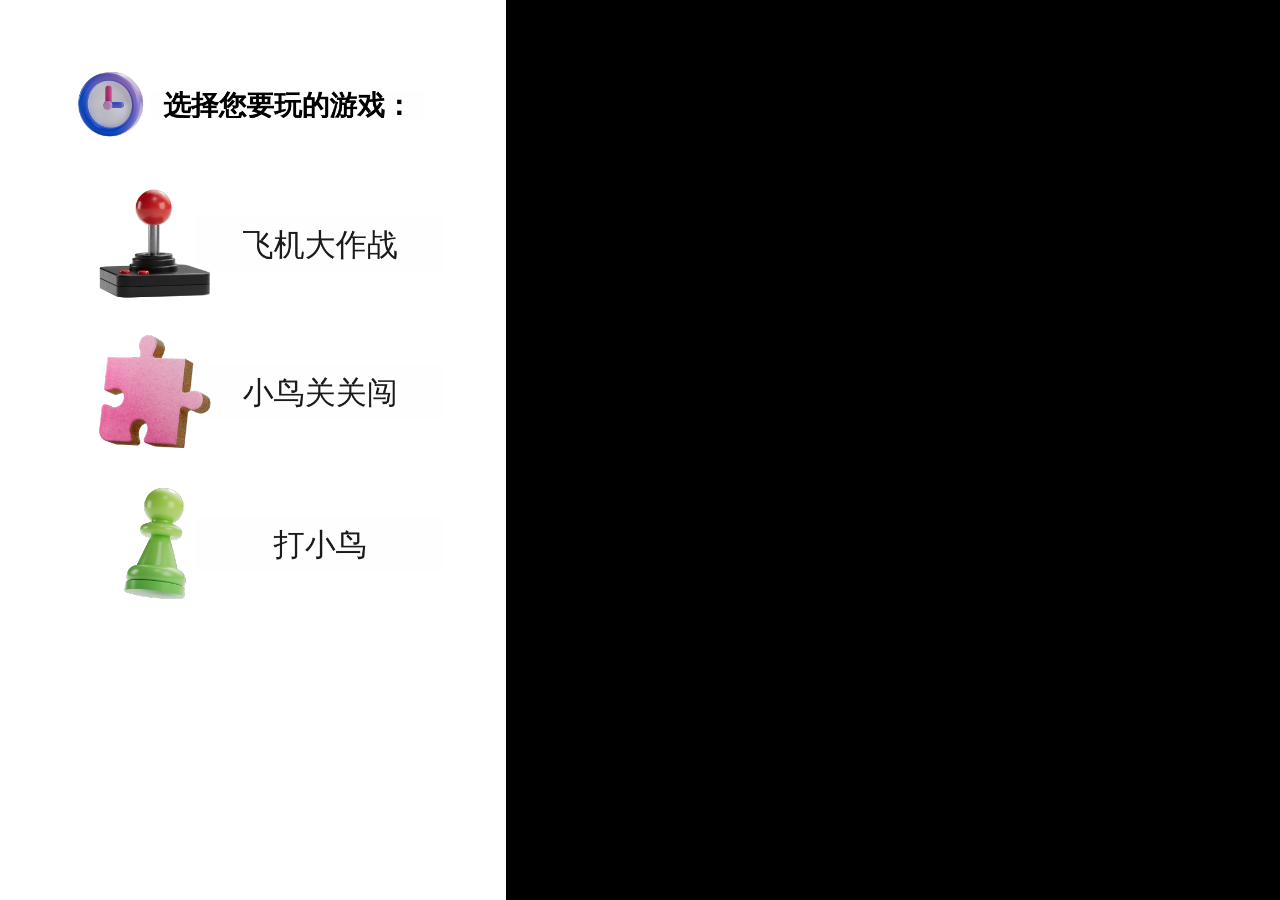
<file: 3演示/index.html>
<!DOCTYPE html>
<html>
<head>
  <meta charset="utf-8">

  <title>Cocos Creator | 3demo</title>

  <!--http://www.html5rocks.com/en/mobile/mobifying/-->
  <meta name="viewport"
        content="width=device-width,user-scalable=no,initial-scale=1, minimum-scale=1,maximum-scale=1"/>

  <!--https://developer.apple.com/library/safari/documentation/AppleApplications/Reference/SafariHTMLRef/Articles/MetaTags.html-->
  <meta name="apple-mobile-web-app-capable" content="yes">
  <meta name="apple-mobile-web-app-status-bar-style" content="black-translucent">
  <meta name="format-detection" content="telephone=no">

  <!-- force webkit on 360 -->
  <meta name="renderer" content="webkit"/>
  <meta name="force-rendering" content="webkit"/>
  <!-- force edge on IE -->
  <meta http-equiv="X-UA-Compatible" content="IE=edge,chrome=1"/>
  <meta name="msapplication-tap-highlight" content="no">

  <!-- force full screen on some browser -->
  <meta name="full-screen" content="yes"/>
  <meta name="x5-fullscreen" content="true"/>
  <meta name="360-fullscreen" content="true"/>
  
  <!-- force screen orientation on some browser -->
  <meta name="screen-orientation" content=""/>
  <meta name="x5-orientation" content="">

  <!--fix fireball/issues/3568 -->
  <!--<meta name="browsermode" content="application">-->
  <meta name="x5-page-mode" content="app">

  <!--<link rel="apple-touch-icon" href=".png" />-->
  <!--<link rel="apple-touch-icon-precomposed" href=".png" />-->

  <link rel="stylesheet" type="text/css" href="style-mobile.6e9cd.css"/>
  <link rel="icon" href="favicon.8de18.ico"/>
</head>
<body>
  <canvas id="GameCanvas" oncontextmenu="event.preventDefault()" tabindex="0"></canvas>
  <div id="splash">
    <div class="progress-bar stripes">
      <span style="width: 0%"></span>
    </div>
  </div>

<script src="src/settings.47182.js" charset="utf-8"></script>

<script src="main.1bba9.js" charset="utf-8"></script>

<script type="text/javascript">
(function () {
    // open web debugger console
    if (typeof VConsole !== 'undefined') {
        window.vConsole = new VConsole();
    }

    var debug = window._CCSettings.debug;
    var splash = document.getElementById('splash');
    splash.style.display = 'block';

    function loadScript (moduleName, cb) {
      function scriptLoaded () {
          document.body.removeChild(domScript);
          domScript.removeEventListener('load', scriptLoaded, false);
          cb && cb();
      };
      var domScript = document.createElement('script');
      domScript.async = true;
      domScript.src = moduleName;
      domScript.addEventListener('load', scriptLoaded, false);
      document.body.appendChild(domScript);
    }

    loadScript(debug ? 'cocos2d-js.js' : 'cocos2d-js-min.2b9e3.js', function () {
      if (CC_PHYSICS_BUILTIN || CC_PHYSICS_CANNON) {
        loadScript(debug ? 'physics.js' : 'physics-min.b6620.js', window.boot);
      }
      else {
        window.boot();
      }
    });
})();
</script>
</body>
</html>
</file>
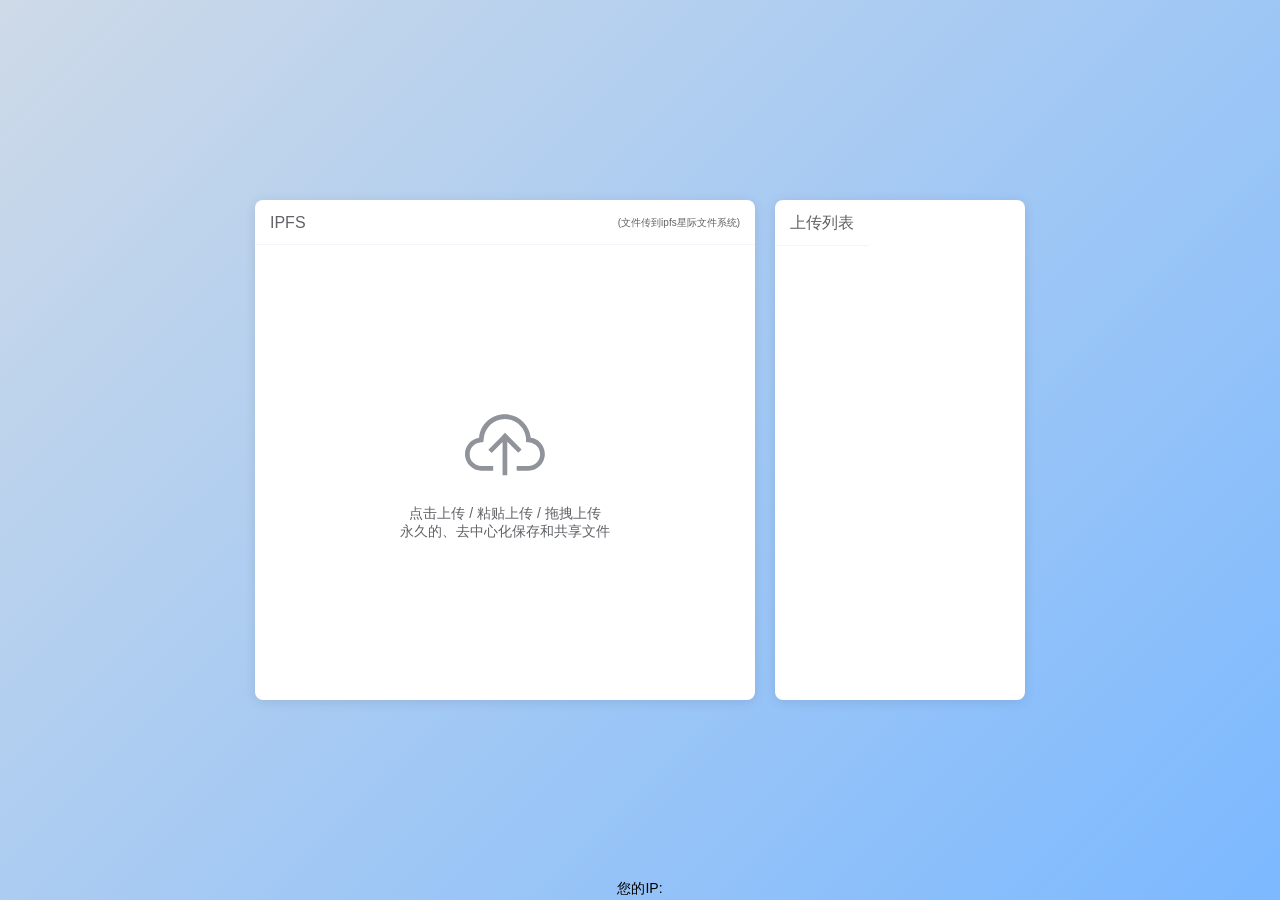
<file: ip2/index.html>
<!DOCTYPE html>
<html>

<head>
	<meta charset="UTF-8">
	<meta name="viewport"
		content="width=device-width, user-scalable=no, initial-scale=1.0, maximum-scale=1.0, minimum-scale=1.0, shrink-to-fit=no, viewport-fit=cover">
	<title>IPFS</title>
	<meta name="keywords" content="IPFS" />
	<link rel="stylesheet" href="./static/style.css">
	<script src="https://cdn.jsdelivr.net/npm/jquery@3.5.1/dist/jquery.min.js"></script>
	<script src="./static/file.js"></script>
	<meta name="referrer" content="no-referrer" />
</head>

<body>
	<input id="file" type="file" multiple="multiple" style="display: none;">
	<div class="container">
		<div class="upload">
			<div class="title">IPFS<small style="font-size:10px;">(文件传到ipfs星际文件系统)</small><input id="xkx"
					autocomplete="off" maxlength="16" style="display: none;" placeholder="请上传...">
			</div>
			<div class="content" id="dragbox">
				<svg class="icon" viewBox="0 0 1335 1024" version="1.1" xmlns="http://www.w3.org/2000/svg">
					<path
						d="M1097.060174 392.125217C1073.730783 172.966957 893.261913 0.378435 666.089739 0.378435c-227.127652 0-415.610435 171.920696-430.948174 391.746782C101.910261 415.454609 0 525.356522 0 666.601739c0 149.147826 125.239652 274.476522 274.476522 274.476522h195.828869v-78.669913H274.476522a193.691826 193.691826 0 0 1-195.940174-195.806609c0-102.021565 70.678261-180.580174 172.588522-195.917913l54.561391-8.013913 8.013913-62.553043c16.005565-180.580174 172.588522-321.157565 352.389565-321.157566 180.580174 0 337.029565 141.356522 352.389565 321.157566v62.553043l62.664348 8.013913c101.910261 16.005565 172.477217 93.896348 172.477218 195.917913 0 109.901913-85.904696 195.806609-195.806609 195.806609h-195.917913v78.580869h196.029217c149.147826 0 274.476522-125.261913 274.476522-274.476521 0-141.133913-101.999304-259.072-235.25287-274.387479"
						p-id="2345" fill="#909399"></path>
					<path
						d="M612.218435 364.766609l1.335652 2.003478L389.698783 590.58087l55.229217 55.362782 181.938087-181.938087V1018.88h78.558609v-78.58087h156.471652-156.471652V458.039652l183.808 183.919305 55.340521-55.340522-277.147826-277.058783-55.229217 55.229218z m-141.913044 575.666087h156.471652-156.716521 0.222608z"
						p-id="2346" fill="#909399"></path>
				</svg>
				<p class="desc">点击上传 / 粘贴上传 / 拖拽上传</p>
				<p class="desc">永久的、去中心化保存和共享文件</p>
			</div>
		</div>
		<div class="filelist">
			<div class="title">上传列表
				<div class="copyall" style="display:none">
					<button style="width:70px;background-color: #d0dbee;">网关</button>
					<button onclick="chage(this);" value="nftstorage.link" id="nftstorage.link">√nftstor</button>
					<button onclick="chage(this);" value="ipfs-gateway.cloud" id="ipfs-gateway.cloud">√gateway</button>
					<button onclick="chage(this);" value="crustwebsites.net" id="crustwebsites">crust</button>
				</div>
				<div class="copyall" style="display:none">
					<button onclick="copyAll(this);" name="xkx" id="copyAll"
						style="width:70px;background-color: #d0dbee;">复制全部</button>
					<button onclick="sel(this);" name="xkx" id="_url">URL</button>
					<button onclick="sel(this);" name="xkx" id="_html">HTML</button>
					<button onclick="sel(this);" name="xkx" id="_Ubb">UBB</button>
					<button onclick="sel(this);" name="xkx" id="_markdown">MD</button>
				</div>
			</div>
			<div class="list"></div>
		</div>
	</div>
	<div id="footer" style="position:fixed;width: 100%;text-align: center;bottom: 0px;display: block;">
		<div style="height: 20px">
			<p style="color:#000;">您的IP:
				<script src="https://pv.sohu.com/cityjson?ie=utf-8"></script>
				<script>document.write(returnCitySN["cip"])</script>
			</p>
		</div>
	</div>
</body>

</html>
</file>
<file: 3演示/style-mobile.6e9cd.css>
html {
  -ms-touch-action: none;
}

body, canvas, div {
  display: block;
  outline: none;
  -webkit-tap-highlight-color: rgba(0, 0, 0, 0);

  user-select: none;
  -moz-user-select: none;
  -webkit-user-select: none;
  -ms-user-select: none;
  -khtml-user-select: none;
  -webkit-tap-highlight-color: rgba(0, 0, 0, 0);
}

/* Remove spin of input type number */
input::-webkit-outer-spin-button,
input::-webkit-inner-spin-button {
  /* display: none; <- Crashes Chrome on hover */
  -webkit-appearance: none;
  margin: 0; /* <-- Apparently some margin are still there even though it's hidden */
}

body {
  position: absolute;
  top: 0;
  left: 0;
  width: 100%;
  height: 100%;
  padding: 0;
  border: 0;
  margin: 0;

  cursor: default;
  color: #888;
  background-color: #333;

  text-align: center;
  font-family: Helvetica, Verdana, Arial, sans-serif;

  display: flex;
  flex-direction: column;
  
  /* fix bug: https://github.com/cocos-creator/2d-tasks/issues/791 */
  /* overflow cannot be applied in Cocos2dGameContainer, 
  otherwise child elements will be hidden when Cocos2dGameContainer rotated 90 deg */
  overflow: hidden;
}

#Cocos2dGameContainer {
  position: absolute;
  margin: 0;
  left: 0px;
  top: 0px;

  display: -webkit-box;
  -webkit-box-orient: horizontal;
  -webkit-box-align: center;
  -webkit-box-pack: center;
}

canvas {
  background-color: rgba(0, 0, 0, 0);
}

a:link, a:visited {
  color: #666;
}

a:active, a:hover {
  color: #666;
}

p.header {
  font-size: small;
}

p.footer {
  font-size: x-small;
}

#splash {
  position: absolute;
  top: 0;
  left: 0;
  width: 100%;
  height: 100%;
  background: #171717 url(./splash.85cfd.png) no-repeat center;
  background-size: 45%;
}

.progress-bar {
    position: absolute;
    left: 27.5%;
    top: 80%;
    height: 3px;
    padding: 2px;
    width: 45%;
    border-radius: 7px;
    box-shadow: 0 1px 5px #000 inset, 0 1px 0 #444;           
}

.progress-bar span {
    display: block;
    height: 100%;
    border-radius: 3px;
    transition: width .4s ease-in-out;
    background-color: #3dc5de;
}

.stripes span {
    background-size: 30px 30px;
    background-image: linear-gradient(135deg, rgba(255, 255, 255, .15) 25%, transparent 25%,
                        transparent 50%, rgba(255, 255, 255, .15) 50%, rgba(255, 255, 255, .15) 75%,
                        transparent 75%, transparent);            
    
    animation: animate-stripes 1s linear infinite;             
}

@keyframes animate-stripes {
    0% {background-position: 0 0;} 100% {background-position: 60px 0;}
}
</file>
<file: ip2/static/style.css>
* {
    margin: 0;
    padding: 0;
    box-sizing: border-box;
    -webkit-tap-highlight-color: transparent
}

::-webkit-scrollbar {
    width: 7px;
    height: 7px
}

::-webkit-scrollbar-thumb {
    border-radius: 3.5px;
    background-color: rgba(50, 50, 50, 0.3)
}

::-webkit-scrollbar-track {
    border-radius: 3.5px;
    background-color: rgba(50, 50, 50, 0.1)
}

html {
    height: 100%
}

@-webkit-keyframes Gradient {
    0% {
        background-position: 0% 50%
    }

    50% {
        background-position: 100% 50%
    }

    100% {
        background-position: 0% 50%
    }
}

@keyframes Gradient {
    0% {
        background-position: 0% 50%
    }

    50% {
        background-position: 100% 50%
    }

    100% {
        background-position: 0% 50%
    }
}

body {
    height: 100%;
    display: flex;
    align-items: center;
    justify-content: center;
    background: linear-gradient(-45deg, rgba(9, 69, 138, 0.2), rgba(68, 155, 255, 0.7), rgba(117, 113, 251, 0.7), rgba(68, 155, 255, 0.7), rgba(9, 69, 138, 0.2));
    background-size: 400% 400%;
    -webkit-animation: Gradient 15s ease infinite;
    animation: Gradient 15s ease infinite;
    -webkit-user-select: none;
    -moz-user-select: none;
    -ms-user-select: none;
    user-select: none;
    font-family: 'Helvetica Neue', Helvetica, 'PingFang SC', 'Hiragino Sans GB', 'Microsoft YaHei', '微软雅黑', Arial, sans-serif;
    font-size: 14px
}

.container {
    display: grid;
    gap: 20px;
    grid-template-columns: 500px 250px;
    grid-template-rows: 500px
}

.container.start {
    display: grid;
    gap: 20px;
    grid-template-columns: 250px 500px;
    grid-template-rows: 500px
}

@-webkit-keyframes slideRight {
    0% {
        -webkit-transform: translateX(-50%);
        transform: translateX(-50%)
    }

    100% {
        -webkit-transform: translateX(0);
        transform: translateX(0)
    }
}

@keyframes slideRight {
    0% {
        -webkit-transform: translateX(-50%);
        transform: translateX(-50%)
    }

    100% {
        -webkit-transform: translateX(0);
        transform: translateX(0)
    }
}

@-webkit-keyframes slideLeft {
    0% {
        -webkit-transform: translateX(50%);
        transform: translateX(50%)
    }

    100% {
        -webkit-transform: translateX(0);
        transform: translateX(0)
    }
}

@keyframes slideLeft {
    0% {
        -webkit-transform: translateX(50%);
        transform: translateX(50%)
    }

    100% {
        -webkit-transform: translateX(0);
        transform: translateX(0)
    }
}

.upload,
.filelist {
    background: #fff;
    border-radius: 8px;
    box-shadow: 0 2px 12px 0 rgba(0, 0, 0, 0.1);
    overflow: hidden
}

.upload .title,
.filelist .title {
    height: 45px;
    line-height: 45px;
    border-bottom: 1px solid #f2f6fc;
    color: #606266;
    font-weight: 500;
    padding: 0 15px;
    font-size: 16px
}

.upload {
    -webkit-animation: slideRight 1.5s;
    animation: slideRight 1.5s;
    transition: box-shadow 0.35s
}

.upload .title {
    display: flex;
    justify-content: space-between;
    align-items: center
}

.copyall button {
    width: 70px;
    height: 28px;
    border-radius: 14px;
    margin: 0 12px;
    background-color: #fff;
}

.upload .title select {
    height: 28px;
    padding: 0 5px;
    border-radius: 14px;
}

.copyall {
    /* display: inline-flex; */
    display: flex;
    flex-wrap: wrap
}

#show {
    width: 475px;
    height: 28px;
    outline: none;
    border: 1px solid #dcdfe6;
    padding: 0 15px;
    color: #606266;
    border-radius: 14px;
    font-size: 12px;
    transition: border 0.35s;
    -webkit-appearance: none
}

.upload .title input:focus {
    border-color: #409eff
}

.upload .content {
    cursor: pointer;
    height: calc(100% - 45px);
    display: flex;
    align-items: center;
    justify-content: center;
    flex-direction: column
}

.upload .content .icon {
    width: 80px;
    height: 80px;
    margin-bottom: 20px
}

.upload .content .desc {
    color: #606266
}

.upload.dragenter {
    box-shadow: 20px 20px 20px 0 rgba(0, 0, 0, 0.25)
}

.upload.dragenter .content>* {
    pointer-events: none
}

.filelist {
    -webkit-animation: slideLeft 1.5s;
    animation: slideLeft 1.5s
}

.filelist .list {
    height: calc(100% - 90px);
    overflow-y: auto;
    padding: 10px;
    scroll-behavior: smooth
}

.filelist .list .item {
    margin-bottom: 10px
}

.filelist .list .item:last-child {
    margin-bottom: 0
}

.filelist .list .item .file {
    display: flex;
    align-items: center;
    margin-bottom: 5px
}

.filelist .list .item .file .icon {
    width: 45px;
    height: 45px;
    margin-right: 10px
}

.filelist .list .item .file .desc {
    flex: 1;
    min-width: 0
}

.filelist .list .item .file .desc__name {
    font-size: 15px;
    white-space: nowrap;
    text-overflow: ellipsis;
    overflow: hidden;
    font-weight: 600;
    color: #606266;
    margin-bottom: 5px
}

.filelist .list .item .file .desc__size {
    font-size: 12px;
    color: #909399
}

.filelist .list .item .file .link {
    display: flex;
    align-items: center;
    justify-content: center;
    padding: 5px;
    cursor: pointer;
    margin-left: 10px;
    border-radius: 50%;
    transition: background 0.2s
}

.filelist .list .item .file .link svg {
    width: 18px;
    height: 18px
}

.filelist .list .item .file .link:hover {
    background: #f56c6c50
}

.filelist .list .item .progress {
    display: flex;
    align-items: center;
    justify-content: space-between;
    font-size: 12px
}

.filelist .list .item .progress .progress-bar {
    flex: 1;
    min-width: 0
}

.filelist .list .item .progress .progress-bar .progress-inner {
    width: 0%;
    height: 2px;
    background: #409eff;
    border-radius: 1px;
    transition: width 0.2s
}

.filelist .list .item .progress .progress-bar .progress-inner.success {
    background: #67c23a
}

.filelist .list .item .progress .progress-bar .progress-inner.error {
    background: #f56c6c
}

.filelist .list .item .progress .progress-status {
    margin-left: 5px
}

.filelist .list .item .progress .progress-status .icon {
    display: none;
    width: 14px;
    height: 14px
}

@media (max-width: 780px) {
    body {
        height: auto;
        padding: 5vh 0
    }

    .container {
        grid-template-columns: 350px;
        grid-template-rows: 400px 150px;
    }

    .container.start {
        grid-template-columns: 350px !important;
        grid-template-rows: 150px 400px !important
    }

    .upload .content .icon {
        width: 50px;
        height: 50px;
        margin-bottom: 5px;
    }

    .copyall button {
        width: 50px;
        margin: 0 4px;
    }

    #show {
        width: 320px;
        padding: 0 11px;
    }
}

.filelist .title {
    text-align: center;
    display: inline-table;
    line-height: 35px;
    padding: 5px 15px;
}

span.tooltiptext {
    visibility: hidden;
    width: 178px;
    background-color: black;
    color: #fff;
    text-align: center;
    border-radius: 6px;
    padding: 5px 0;
    position: absolute;
    z-index: 1;
    margin: -75px -100px;
}

button:active .tooltiptext {
    visibility: visible;
}
</file>
